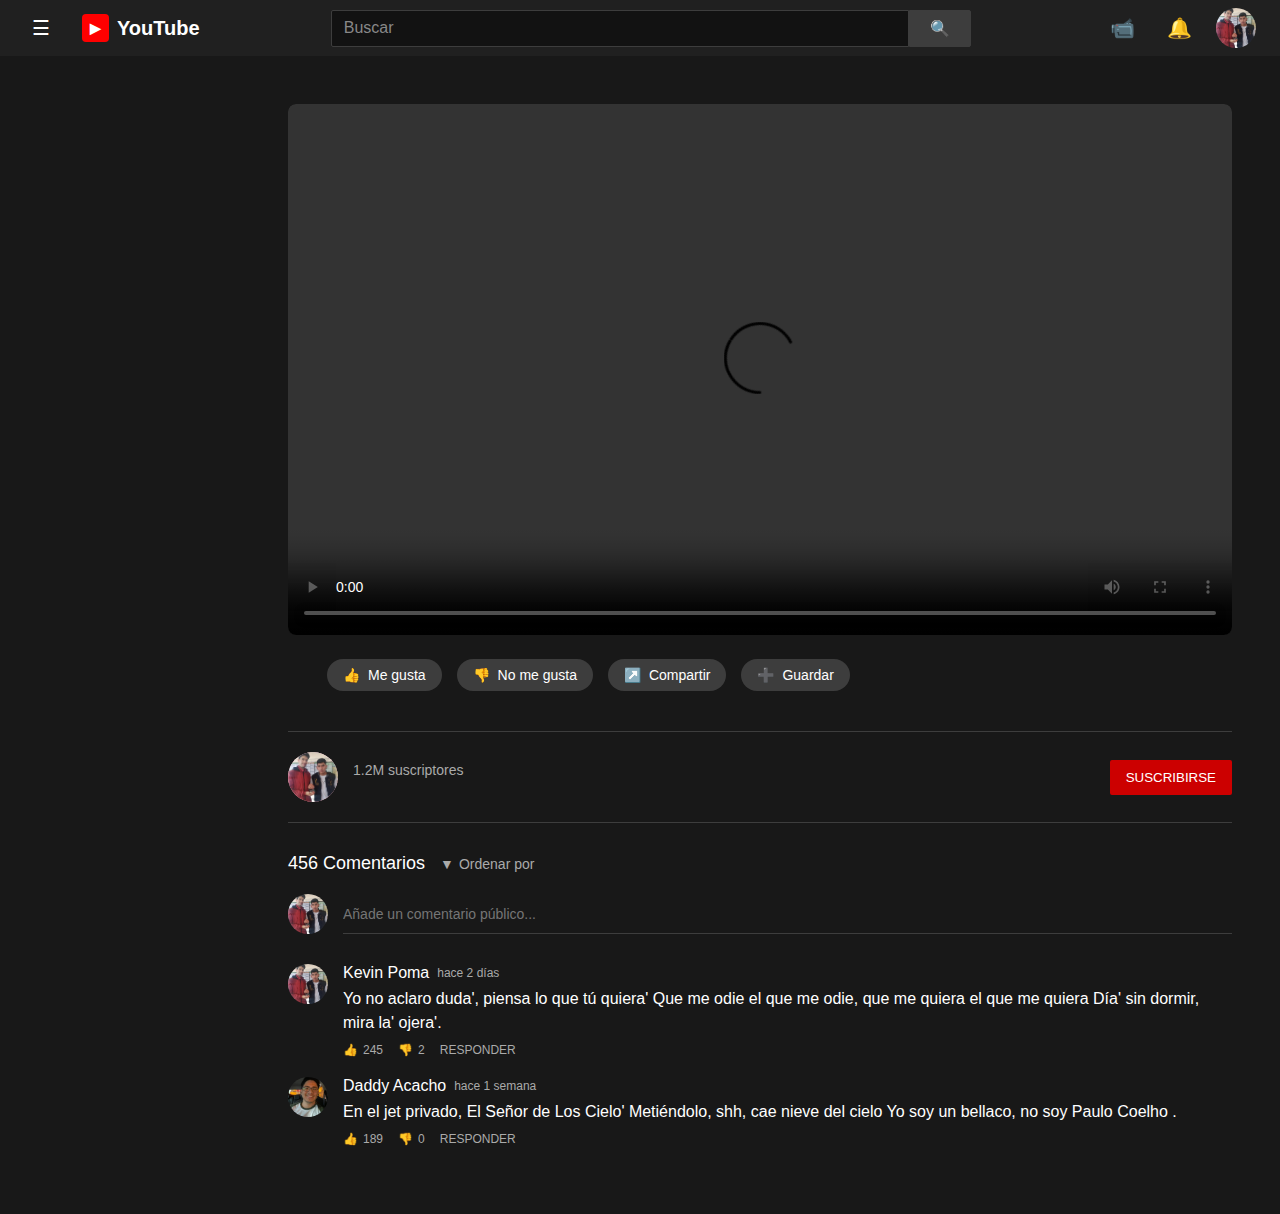
<file: Pages/video-Detail.html>
<!DOCTYPE html>
<html lang="es">
<head>
    <meta charset="UTF-8">
    <meta name="viewport" content="width=device-width, initial-scale=1.0">
    <title>Detalle del Video - YouTube</title>
    <link rel="stylesheet" href="../css/styles.css">
    <style>
        /* Estilos principales */
        .video-detail-container {
            max-width: 1280px;
            margin: 0 auto;
            padding: 24px;
        }
        
        .main-video {
            width: 100%;
            aspect-ratio: 16/9;
            background: #000;
            border-radius: 8px;
            outline: none;
        }
        
        .video-info {
            margin-top: 20px;
            border-bottom: 1px solid #3d3d3d;
            padding-bottom: 20px;
        }
        
        .video-title {
            font-size: 22px;
            margin-bottom: 10px;
            line-height: 1.3;
        }
        
        .video-stats {
            color: #aaa;
            font-size: 14px;
            display: flex;
            gap: 15px;
            margin-bottom: 15px;
            align-items: center;
        }
        
        .video-actions {
            display: flex;
            gap: 15px;
            margin-bottom: 20px;
            flex-wrap: wrap;
        }
        
        .action-btn {
            display: flex;
            align-items: center;
            gap: 8px;
            background: #3d3d3d;
            border: none;
            color: #fff;
            padding: 8px 16px;
            border-radius: 20px;
            cursor: pointer;
            font-size: 14px;
            transition: background 0.2s ease;
        }
        
        .action-btn:hover {
            background: #4d4d4d;
        }
        
        /* Estilos para información del canal */
        .channel-info {
            display: flex;
            justify-content: space-between;
            align-items: center;
            margin: 20px 0;
            padding-bottom: 20px;
            border-bottom: 1px solid #3d3d3d;
            flex-wrap: wrap;
            gap: 15px;
        }
        
        .channel-details {
            display: flex;
            align-items: center;
            gap: 15px;
        }
        
        .channel-avatar {
            width: 50px;
            height: 50px;
            border-radius: 50%;
            overflow: hidden;
            flex-shrink: 0;
        }
        
        .channel-avatar img {
            width: 100%;
            height: 100%;
            object-fit: cover;
        }
        
        .channel-meta {
            display: flex;
            flex-direction: column;
        }
        
        .subscribe-btn {
            background: #cc0000;
            color: white;
            border: none;
            padding: 10px 16px;
            border-radius: 2px;
            cursor: pointer;
            font-weight: 500;
            transition: background 0.2s ease;
        }
        
        .subscribe-btn:hover {
            background: #e60000;
        }
        
        /* Estilos para sección de comentarios */
        .comments-section {
            margin-top: 30px;
        }
        
        .comments-header {
            margin-bottom: 20px;
            display: flex;
            align-items: center;
            gap: 15px;
        }
        
        .comment-count {
            font-size: 18px;
            font-weight: 500;
        }
        
        .comment-sort {
            color: #aaa;
            font-size: 14px;
            display: flex;
            align-items: center;
            gap: 5px;
        }
        
        .comment-form {
            display: flex;
            gap: 15px;
            margin-bottom: 30px;
        }
        
        .comment-avatar {
            width: 40px;
            height: 40px;
            border-radius: 50%;
            overflow: hidden;
            flex-shrink: 0;
        }
        
        .comment-avatar img {
            width: 100%;
            height: 100%;
            object-fit: cover;
        }
        
        .comment-input {
            flex: 1;
            background: transparent;
            border: none;
            border-bottom: 1px solid #3d3d3d;
            color: white;
            padding: 10px 0;
            outline: none;
            font-size: 14px;
        }
        
        .comment-input:focus {
            border-bottom-color: #606060;
        }
        
        .comment {
            display: flex;
            gap: 15px;
            margin-bottom: 20px;
        }
        
        .comment-content {
            flex: 1;
        }
        
        .comment-author {
            font-weight: 500;
            margin-bottom: 5px;
            display: flex;
            align-items: center;
            gap: 8px;
        }
        
        .comment-time {
            color: #aaa;
            font-size: 12px;
            font-weight: normal;
        }
        
        .comment-text {
            margin-bottom: 8px;
            line-height: 1.5;
        }
        
        .comment-actions {
            display: flex;
            gap: 15px;
            color: #aaa;
            font-size: 12px;
        }
        
        .comment-action {
            display: flex;
            align-items: center;
            gap: 5px;
            cursor: pointer;
        }
        
        /* Estilos responsive */
        @media (max-width: 768px) {
            .video-actions {
                gap: 10px;
            }
            
            .action-btn {
                padding: 6px 12px;
                font-size: 13px;
            }
            
            .channel-info {
                flex-direction: column;
                align-items: flex-start;
            }
            
            .subscribe-btn {
                width: 100%;
            }
        }
    </style>
</head>
<body>
    <!-- Header -->
    <header class="header">
        <div class="header-left">
            <button class="menu-btn" id="menuBtn" aria-label="Menú">☰</button>
            <a href="../index.html" class="logo">
                <div class="logo-icon" aria-hidden="true">▶</div>
                <span class="logo-text">YouTube</span>
            </a>
        </div>
        
        <div class="header-center">
            <div class="search-container">
                <input type="text" class="search-input" placeholder="Buscar" aria-label="Buscar en YouTube">
                <button class="search-btn" aria-label="Buscar">🔍</button>
            </div>
        </div>
        
        <div class="header-right">
            <button class="icon-btn" aria-label="Crear">📹</button>
            <button class="icon-btn" aria-label="Notificaciones">🔔</button>
            <div class="comment-avatar">
                <picture>
                    <source srcset="../assets/img/ImagenesOptimizadas/2.webp" type="image/webp">
                    <img src="../assets/img/ImagenesOriginales/usuario.jpg" alt="Avatar del usuario" loading="lazy">
                </picture>
            </div>
        </div>
    </header>

    <!-- Contenido principal -->
    <main class="main-content">
        <div class="video-detail-container">
            <!-- Reproductor de video -->
            <video controls class="main-video" id="videoPlayer" preload="metadata" playsinline>
                <source id="videoSource" type="video/mp4">
                <source id="videoSourceOpt" type="video/webm">
                Tu navegador no soporta el elemento de video.
            </video>
            
            <!-- Información del video -->
            <div class="video-info">
                <h1 class="video-title" id="videoTitle"></h1>
                <div class="video-stats">
                    <span id="videoViews"></span>
                    <span id="videoDate"></span>
                </div>
                
                <div class="video-actions">
                    <button class="action-btn">
                        <span aria-hidden="true">👍</span> Me gusta
                    </button>
                    <button class="action-btn">
                        <span aria-hidden="true">👎</span> No me gusta
                    </button>
                    <button class="action-btn">
                        <span aria-hidden="true">↗️</span> Compartir
                    </button>
                    <button class="action-btn">
                        <span aria-hidden="true">➕</span> Guardar
                    </button>
                </div>
            </div>
            
            <!-- Información del canal -->
            <div class="channel-info">
                <div class="channel-details">
                    <div class="channel-avatar" id="channelAvatar">
                        <picture>
                            <source srcset="../assets/img/ImagenesOptimizadas/2.webp" type="image/webp">
                            <img src="../assets/img/ImagenesOriginales/kevin.jpeg" alt="Avatar del canal" loading="lazy">
                        </picture>
                    </div>
                    <div class="channel-meta">
                        <div id="channelName"></div>
                        <div class="video-stats">1.2M suscriptores</div>
                    </div>
                </div>
                <button class="subscribe-btn">SUSCRIBIRSE</button>
            </div>
            
            <!-- Sección de comentarios -->
            <div class="comments-section">
                <div class="comments-header">
                    <div class="comment-count">456 Comentarios</div>
                    <div class="comment-sort">
                        <span aria-hidden="true">▼</span> Ordenar por
                    </div>
                </div>
                
                <div class="comment-form">
                    <div class="comment-avatar">
                        <picture>
                            <source srcset="../assets/img/ImagenesOptimizadas/2.webp" type="image/webp">
                            <img src="../assets/img/ImagenesOriginales/usuario.jpg" alt="Tu avatar" loading="lazy">
                        </picture>
                    </div>
                    <input type="text" class="comment-input" placeholder="Añade un comentario público...">
                </div>
                
                <!-- Comentario de ejemplo 1 -->
                <div class="comment">
                    <div class="comment-avatar">
                        <picture>
                            <source srcset="../assets/img/ImagenesOptimizadas/2.webp" type="image/webp">
                            <img src="../assets/img/ImagenesOriginales/kevin.jpeg" alt="Avatar de Kevin Poma" loading="lazy">
                        </picture>
                    </div>
                    <div class="comment-content">
                        <div class="comment-author">
                            Kevin Poma
                            <span class="comment-time">hace 2 días</span>
                        </div>
                        <div class="comment-text">Yo no aclaro duda', piensa lo que tú quiera'
Que me odie el que me odie, que me quiera el que me quiera
Día' sin dormir, mira la' ojera'.</div>
                        <div class="comment-actions">
                            <div class="comment-action">
                                <span aria-hidden="true">👍</span> 245
                            </div>
                            <div class="comment-action">
                                <span aria-hidden="true">👎</span> 2
                            </div>
                            <div class="comment-action">RESPONDER</div>
                        </div>
                    </div>
                </div>
                
                <!-- Comentario de ejemplo 2 -->
                <div class="comment">
                    <div class="comment-avatar">
                        <picture>
                            <source srcset="../assets/img/ImagenesOptimizadas/1.avif" type="image/avif">
                            <img src="../assets/img/ImagenesOriginales/UsuarioSimplificado.png" alt="Avatar de Daddy Acacho" loading="lazy">
                        </picture>
                    </div>
                    <div class="comment-content">
                        <div class="comment-author">
                            Daddy Acacho
                            <span class="comment-time">hace 1 semana</span>
                        </div>
                        <div class="comment-text">En el jet privado, El Señor de Los Cielo'
Metiéndolo, shh, cae nieve del cielo 
Yo soy un bellaco, no soy Paulo Coelho .</div>
                        <div class="comment-actions">
                            <div class="comment-action">
                                <span aria-hidden="true">👍</span> 189
                            </div>
                            <div class="comment-action">
                                <span aria-hidden="true">👎</span> 0
                            </div>
                            <div class="comment-action">RESPONDER</div>
                        </div>
                    </div>
                </div>
            </div>
        </div>
    </main>

    <script>
        // Obtener parámetros de la URL
        const urlParams = new URLSearchParams(window.location.search);
        const videoFile = urlParams.get('v');
        const videoFileOpt = urlParams.get('v_opt');
        const videoTitle = urlParams.get('title');
        const channelName = urlParams.get('channel');
        const views = urlParams.get('views');
        const date = urlParams.get('date');
        
        // Configurar el video
        if (videoFile) {
            const videoPlayer = document.getElementById('videoPlayer');
            const videoSource = document.getElementById('videoSource');
            const videoSourceOpt = document.getElementById('videoSourceOpt');
            
            // Configurar fuentes de video
            if (videoFileOpt) {
                videoSourceOpt.src = '../' + videoFileOpt;
            }
            videoSource.src = '../' + videoFile;
            
            // Cargar metadatos
            videoPlayer.load();
            
            // Configurar información del video
            document.getElementById('videoTitle').textContent = videoTitle ? decodeURIComponent(videoTitle) : 'Video';
            document.getElementById('channelName').textContent = channelName ? decodeURIComponent(channelName) : 'Canal';
            document.getElementById('videoViews').textContent = views ? `${views} vistas` : '1M vistas';
            document.getElementById('videoDate').textContent = date ? `• ${date}` : '';
            
            // Configurar imagen de poster si está disponible
            const thumbnail = urlParams.get('thumbnail');
            if (thumbnail) {
                videoPlayer.poster = '../' + thumbnail;
            }
        }
    </script>
</body>
</html>
</file>
<file: css/styles.css>
/* Reset y estilos base */
* {
    margin: 0;
    padding: 0;
    box-sizing: border-box;
}

body {
    font-family: 'Roboto', Arial, sans-serif;
    background-color: #181818;
    color: #fff;
}

/* Header */
.header {
    display: flex;
    align-items: center;
    justify-content: space-between;
    padding: 8px 24px;
    background-color: #202020;
    position: fixed;
    top: 0;
    width: 100%;
    z-index: 1000;
    height: 56px;
}

.header-left {
    display: flex;
    align-items: center;
    gap: 24px;
}

.menu-btn {
    background: none;
    border: none;
    color: #fff;
    font-size: 20px;
    cursor: pointer;
    padding: 8px;
    border-radius: 50%;
}

.menu-btn:hover {
    background-color: #3d3d3d;
}

.logo {
    display: flex;
    align-items: center;
    gap: 8px;
    text-decoration: none;
    color: #fff;
}

.logo-icon {
    background: #ff0000;
    color: white;
    padding: 6px 8px;
    border-radius: 4px;
    font-weight: bold;
    font-size: 14px;
}

.logo-text {
    font-size: 20px;
    font-weight: bold;
}

.header-center {
    flex: 1;
    max-width: 640px;
    display: flex;
    align-items: center;
    margin: 0 40px;
}

.search-container {
    display: flex;
    width: 100%;
}

.search-input {
    flex: 1;
    background: #121212;
    border: 1px solid #3d3d3d;
    color: #fff;
    padding: 8px 12px;
    font-size: 16px;
    border-radius: 2px 0 0 2px;
    outline: none;
}

.search-input:focus {
    border-color: #065fd4;
}

.search-btn {
    background: #3d3d3d;
    border: 1px solid #3d3d3d;
    color: #fff;
    padding: 8px 20px;
    cursor: pointer;
    border-radius: 0 2px 2px 0;
    font-size: 16px;
}

.search-btn:hover {
    background: #4d4d4d;
}

.header-right {
    display: flex;
    align-items: center;
    gap: 16px;
}

.icon-btn {
    background: none;
    border: none;
    color: #fff;
    font-size: 20px;
    cursor: pointer;
    padding: 8px;
    border-radius: 50%;
}

.icon-btn:hover {
    background-color: #3d3d3d;
}

.avatar {
    width: 32px;
    height: 32px;
    border-radius: 50%;
    background: linear-gradient(45deg, #ff6b6b, #4ecdc4);
    display: flex;
    align-items: center;
    justify-content: center;
    font-weight: bold;
    cursor: pointer;
}

/* Sidebar */
.sidebar {
    position: fixed;
    left: 0;
    top: 56px;
    width: 240px;
    height: calc(100vh - 56px);
    background-color: #212121;
    overflow-y: auto;
    padding: 12px 0;
    transition: transform 0.3s ease;
}

.sidebar.collapsed {
    transform: translateX(-240px);
}

.sidebar-section {
    margin-bottom: 12px;
}

.sidebar-item {
    display: flex;
    align-items: center;
    padding: 10px 24px;
    color: #fff;
    text-decoration: none;
    gap: 24px;
    font-size: 14px;
    cursor: pointer;
}

.sidebar-item:hover {
    background-color: #3d3d3d;
}

.sidebar-item.active {
    background-color: #3d3d3d;
    font-weight: 500;
}

.sidebar-divider {
    height: 1px;
    background-color: #3d3d3d;
    margin: 12px 0;
}

/* Main Content */
.main-content {
    margin-left: 240px;
    margin-top: 56px;
    padding: 24px;
    transition: margin-left 0.3s ease;
}

.main-content.expanded {
    margin-left: 0;
}

/* Video Grid */
.video-grid {
    display: grid;
    grid-template-columns: repeat(auto-fill, minmax(320px, 1fr));
    gap: 20px;
}

.video-card {
    cursor: pointer;
    transition: transform 0.2s ease;
}

.video-card:hover {
    transform: translateY(-2px);
}

.video-thumbnail {
    width: 100%;
    aspect-ratio: 16/9;
    border-radius: 8px;
    position: relative;
    overflow: hidden;
    margin-bottom: 12px;
}

.video-thumbnail img {
    width: 100%;
    height: 100%;
    object-fit: cover;
}

.video-duration {
    position: absolute;
    bottom: 8px;
    right: 8px;
    background: rgba(0, 0, 0, 0.8);
    color: #fff;
    padding: 2px 6px;
    border-radius: 2px;
    font-size: 12px;
    font-weight: 500;
}

.video-info {
    display: flex;
    gap: 12px;
}

.channel-avatar {
    width: 36px;
    height: 36px;
    border-radius: 50%;
    background: linear-gradient(45deg, #ff9a9e, #fecfef);
    flex-shrink: 0;
}

.video-details {
    flex: 1;
}

.video-title {
    font-size: 16px;
    font-weight: 500;
    line-height: 1.3;
    margin-bottom: 6px;
    display: -webkit-box;
    
    -webkit-box-orient: vertical;
    overflow: hidden;
}

.video-meta {
    color: #aaa;
    font-size: 14px;
    line-height: 1.4;
}

.video-meta span {
    margin-right: 8px;
}

/* Category Pills */
.category-pills {
    display: flex;
    gap: 12px;
    margin-bottom: 24px;
    overflow-x: auto;
    padding-bottom: 8px;
}

.category-pill {
    background: #3d3d3d;
    color: #fff;
    padding: 8px 16px;
    border-radius: 20px;
    font-size: 14px;
    white-space: nowrap;
    cursor: pointer;
    border: none;
    transition: background-color 0.2s ease;
}

.category-pill:hover {
    background: #4d4d4d;
}

.category-pill.active {
    background: #fff;
    color: #000;
}

/* Loading Animation */
.loading {
    display: inline-block;
    width: 20px;
    height: 20px;
    border: 3px solid #f3f3f3;
    border-top: 3px solid #ff0000;
    border-radius: 50%;
    animation: spin 1s linear infinite;
}

@keyframes spin {
    0% { transform: rotate(0deg); }
    100% { transform: rotate(360deg); }
}

/* Hover Effects */
.video-card:hover .video-thumbnail {
    box-shadow: 0 8px 25px rgba(0, 0, 0, 0.3);
}

.search-input::placeholder {
    color: #888;
}

/* Responsive */
@media (max-width: 768px) {
    .header-center {
        margin: 0 16px;
    }
    
    .sidebar {
        transform: translateX(-240px);
    }
    
    .main-content {
        margin-left: 0;
    }
    
    .video-grid {
        grid-template-columns: 1fr;
        gap: 16px;
    }
}


/* Añade estos estilos al final de tu archivo CSS */

/* Video Player Styles */
.video-player-container {
    position: fixed;
    top: 0;
    left: 0;
    width: 100%;
    height: 100%;
    background: rgba(0, 0, 0, 0.9);
    z-index: 2000;
    display: none;
    justify-content: center;
    align-items: center;
}

.video-player {
    width: 80%;
    max-width: 1200px;
    max-height: 80vh;
    outline: none;
}

.close-player {
    position: absolute;
    top: 20px;
    right: 20px;
    background: #ff0000;
    color: white;
    border: none;
    width: 40px;
    height: 40px;
    font-size: 24px;
    border-radius: 50%;
    cursor: pointer;
    z-index: 2001;
}

/* Ajustes para los thumbnails */
.video-thumbnail {
    position: relative;
    width: 100%;
    aspect-ratio: 16/9;
    background-color: #333;
    border-radius: 8px;
    overflow: hidden;
}

.video-thumbnail img {
    width: 100%;
    height: 100%;
    object-fit: cover;
    transition: transform 0.3s ease;
}

.video-card:hover .video-thumbnail img {
    transform: scale(1.05);
}




/* Estilos para lazy loading */
img.lazy {
    opacity: 0;
    transition: opacity 0.3s ease;
}

img.lazy.loaded {
    opacity: 1;
}

/* Estilos para video thumbnails */
.video-thumbnail {
    position: relative;
    width: 100%;
    aspect-ratio: 16/9;
    border-radius: 8px;
    overflow: hidden;
    margin-bottom: 12px;
    background-color: #333;
}

.video-thumbnail img {
    width: 100%;
    height: 100%;
    object-fit: cover;
    transition: transform 0.3s ease;
}

.video-card:hover .video-thumbnail img {
    transform: scale(1.03);
}

/* Estilos para avatares de canal */
.channel-avatar {
    width: 36px;
    height: 36px;
    border-radius: 50%;
    overflow: hidden;
    flex-shrink: 0;
}

.channel-avatar img {
    width: 100%;
    height: 100%;
    object-fit: cover;
}

/* Estilos para el reproductor de video */
.main-video {
    width: 100%;
    background: #000;
    outline: none;
}

/* Optimización para móviles */
@media (max-width: 768px) {
    .video-thumbnail {
        aspect-ratio: 16/9;
    }
    
    .main-video {
        height: auto;
    }
}


.video-thumb-preview {
    width: 100%;
    height: 100%;
    object-fit: cover;
    border-radius: 8px;
    transition: transform 0.2s ease;
}

.video-thumbnail:hover .video-thumb-preview {
    transform: scale(1.02);
}
</file>
